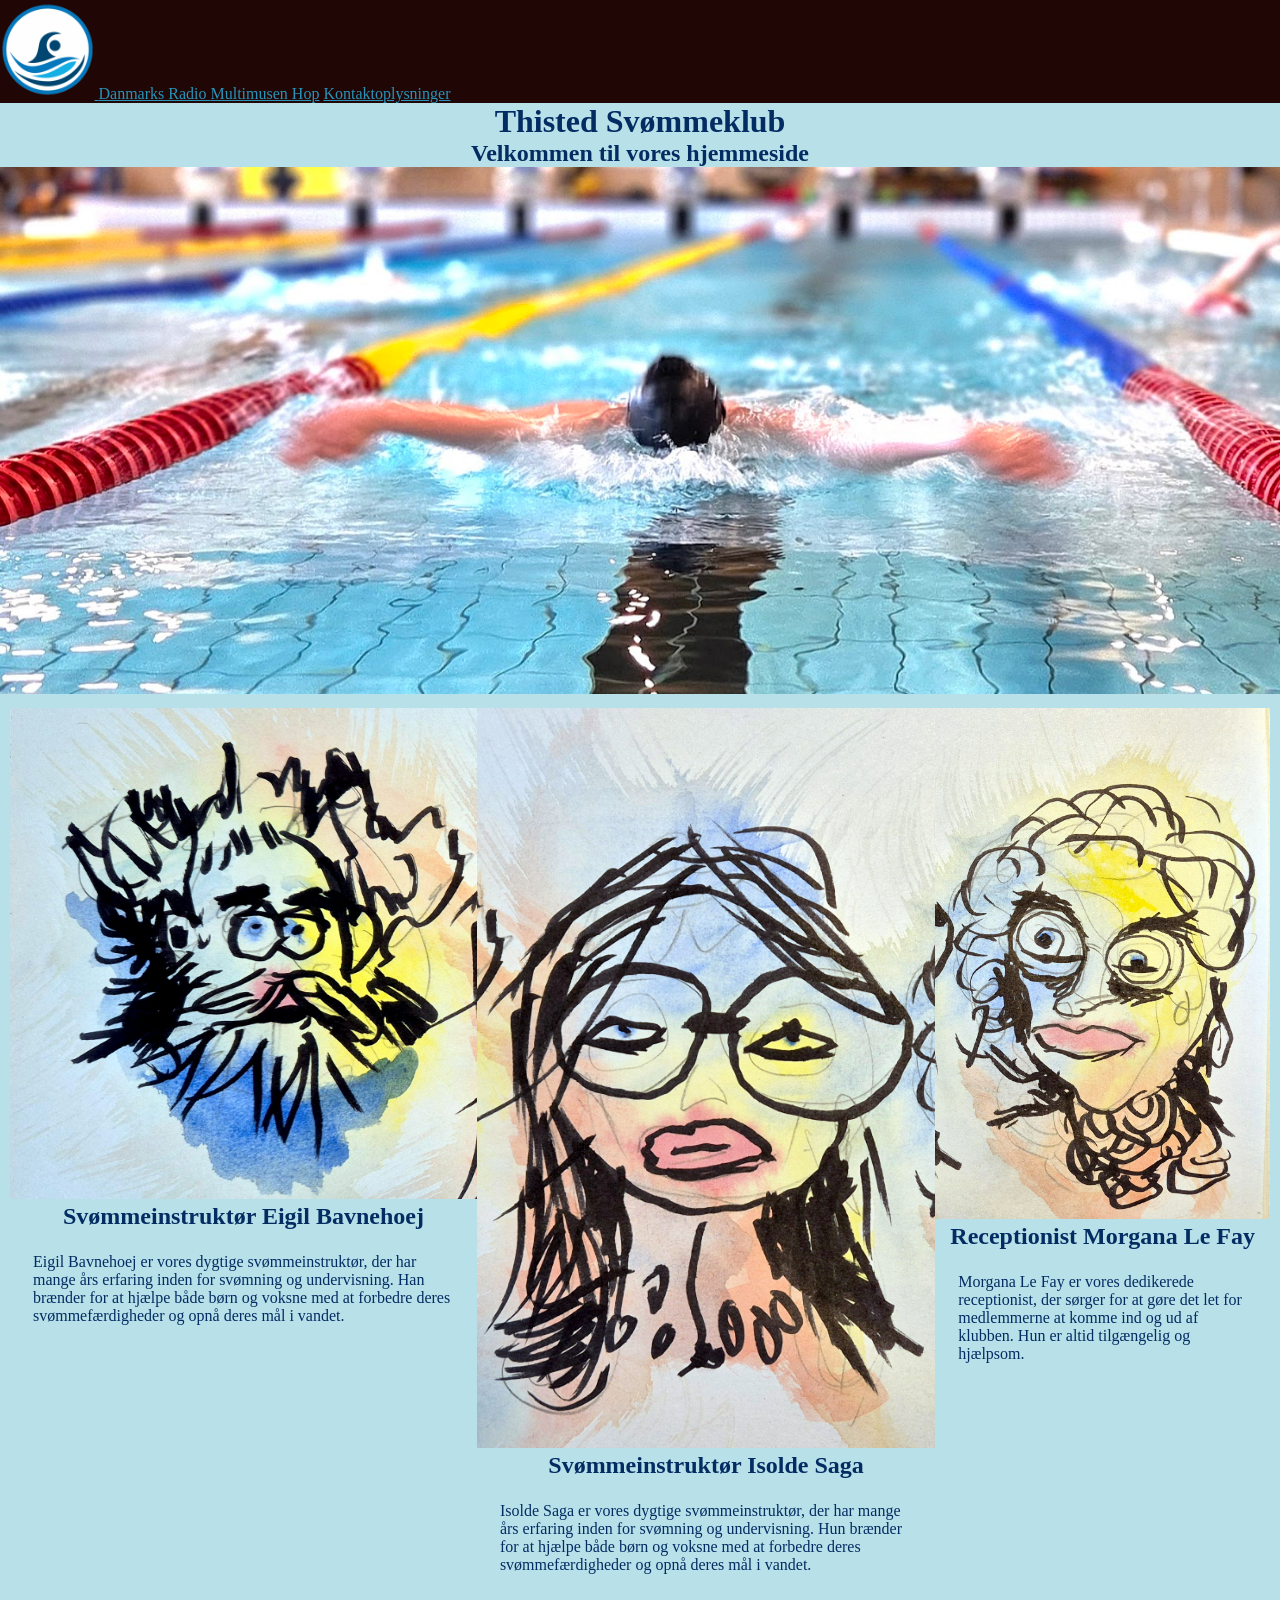
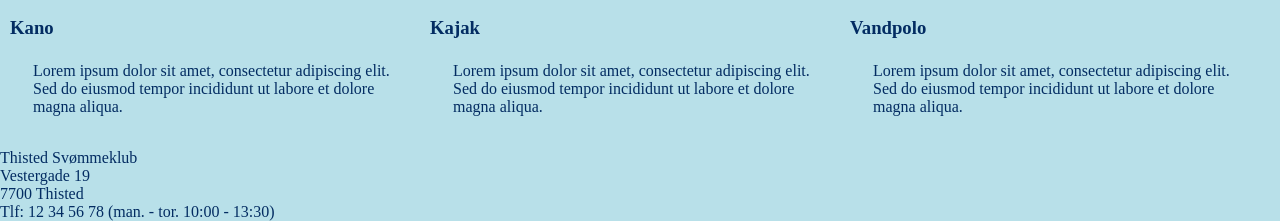
<file: index.html>
<!DOCTYPE html>
<html lang="da">
<head>
  <meta charset="UTF-8">
  <meta name="viewport" content="width=device-width, initial-scale=1.0">
  <meta http-equiv="X-UA-Compatible" content="ie=edge">
  <title>Thisted Svømmeklub</title>

  <!-- link til stylesheet -->
  <link rel="stylesheet" href="css/css.css">
</head>




<body>
  <!-- sidens indhold kommer her-->

<nav>
  <a href="index.html">
    <img src="images/swimlogo.png" alt="Logo for Thisted Svømmeklub">
  </a>

<!-- nogle links her -->
<a href="https://www.dr.dk">Danmarks Radio
</a>
<a href="https://multimusen.dk">Multimusen
</a>
<a href="#hop">Hop</a>
<a href="#Kontaktoplysninger">Kontaktoplysninger</a>
</nav>


<!-- Vi begynder med headeren -->
 <header>
  <h1>Thisted Svømmeklub</h1>
  <h2>Velkommen til vores hjemmeside</h2>

  <!-- sådan sætter man et billede ind-->
  <img src="images/headerbillede.jpg" alt="Billede af svømmer i aktion">
 </header>


  <main>
  <!-- her kommer det vigtigste indhold (bøffen i en burger) -->

  
    <div class="flexdemo">
  <article>
  <img src="images/forstander-EigilBavnehoej.png" alt="Billede af svømmeinstruktørEigil Bavnehoej">
  <h2>Svømmeinstruktør Eigil Bavnehoej</h2>
  <p>
  Eigil Bavnehoej er vores dygtige svømmeinstruktør, der har mange års erfaring inden for svømning og undervisning. Han brænder for at hjælpe både børn og voksne med at forbedre deres svømmefærdigheder og opnå deres mål i vandet.
  </p>
  </article>

  <article>
  <img src="images/isoldeSaga.png" alt="Billede af svømmelærer Isolde Saga">
  <h2>Svømmeinstruktør Isolde Saga</h2>
  <p>
  Isolde Saga er vores dygtige svømmeinstruktør, der har mange års erfaring inden for svømning og undervisning. Hun brænder for at hjælpe både børn og voksne med at forbedre deres svømmefærdigheder og opnå deres mål i vandet.
  </p>
  </article>

  <article id="hop">
  <img src="images/MorganaLeFay.png" alt="Billede af receptionist Morgana Le Fay">
  <h2>Receptionist Morgana Le Fay</h2>
  <p>
  Morgana Le Fay er vores dedikerede receptionist, der sørger for at gøre det let for medlemmerne at komme ind og ud af klubben. Hun er altid tilgængelig og hjælpsom.
  </p>
  </article>
  </div>

<!-- flexbox demo -->
 <div class="flexdemo">
  <article>
    <h3>Kano</h3>
    <p>Lorem ipsum dolor sit amet, consectetur adipiscing elit. Sed do eiusmod tempor incididunt ut labore et dolore magna aliqua.</p>
  </article>

  <article>
    <h3>Kajak</h3>
    <p>Lorem ipsum dolor sit amet, consectetur adipiscing elit. Sed do eiusmod tempor incididunt ut labore et dolore magna aliqua.</p>
  </article>

  <article>
    <h3>Vandpolo</h3>
    <p>Lorem ipsum dolor sit amet, consectetur adipiscing elit. Sed do eiusmod tempor incididunt ut labore et dolore magna aliqua.</p>
    </article>
 </div>


  </main>



<!-- her kommer footeren -->
 <footer>
  <!-- semantiske tags hedder noget som både mennesker og maskiner forstår -->
   <!-- her ligger vi praktiske oplysninger -->

   <!-- Kontaktoplysninger -->
    <article id="Kontaktoplysninger">
      Thisted Svømmeklub <br> 
      Vestergade 19 <br>
      7700 Thisted <br>
      Tlf: 12 34 56 78 (man. - tor. 10:00 - 13:30)
    </article>
 </footer>


  <!-- sådan tilføjer du et JavaScript -->
  <script src="js/js.js"></script>
</body>
</html>
</file>
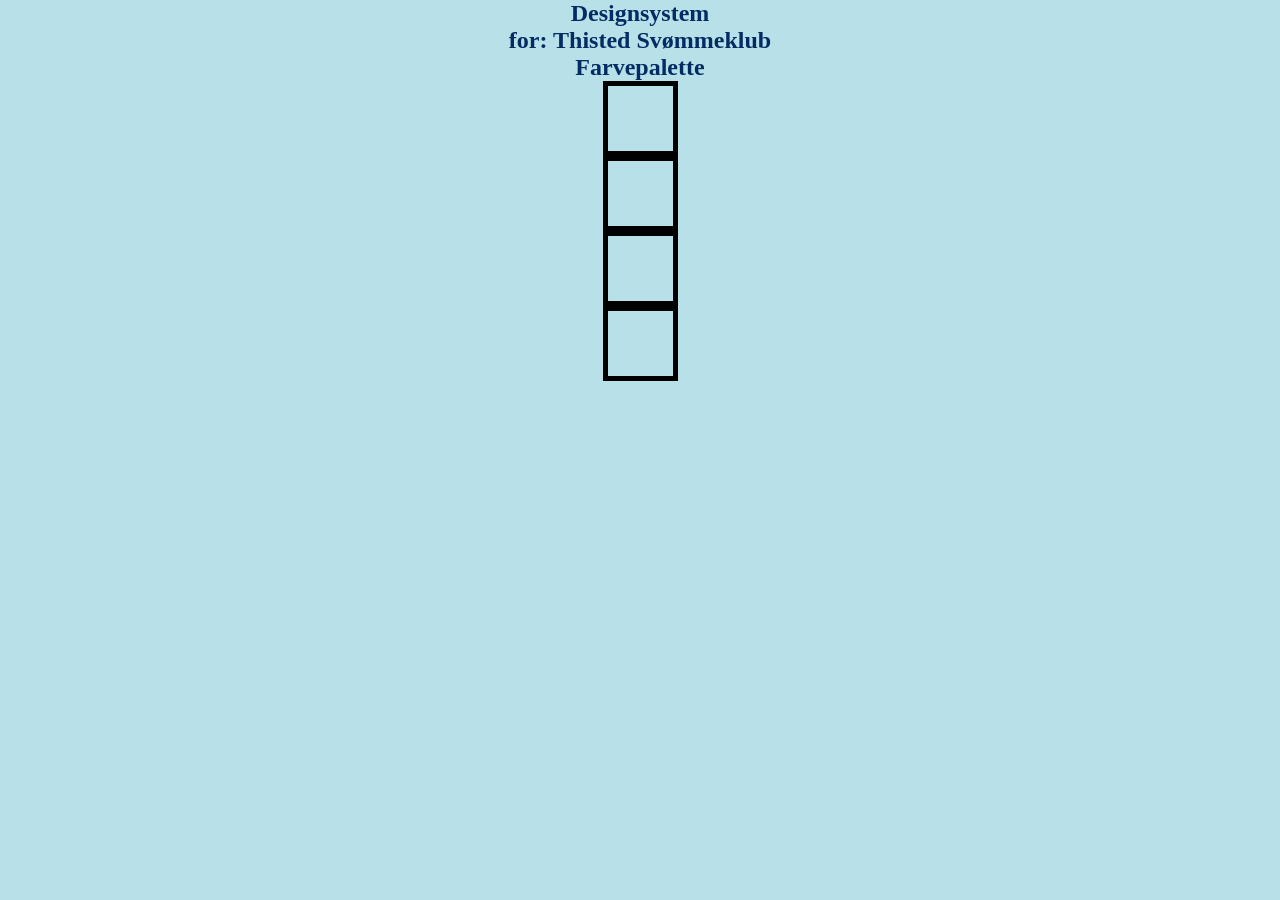
<file: designsystem.html>
<!DOCTYPE html>
<html lang="en">
<head>
    <meta charset="UTF-8">
    <meta name="viewport" content="width=device-width, initial-scale=1.0">
    <title>Document</title>

     <title>Designsystem: Landingpage</title>

  <!-- css fra din produktion -->
  <link rel="stylesheet" href="css/css.css">

  <!-- særligt css til designsystemet -->
  <link rel="stylesheet" href="css/designsystem.css">

</head>
<body>

    <article>
        <h1>Designsystem</h1>
        <h2>for: Thisted Svømmeklub</h2>
    </article>

    <section id="farver">
        <h2>Farvepalette</h2>

       <article class="farvepalette">
        <aside class="farvebox" id="farve1"></aside>
        <aside class="farvebox" id="farve2"></aside>
        <aside class="farvebox" id="farve3"></aside>
        <aside class="farvebox" id="farve4"></aside>
    </article> 
    </section>



</body>
</html>
</file>
<file: css/css.css>
/**
 * file: css/css.css
 * purpose: styling
 **/

/* Remove whitespace on top of certain browsers */
* {
  margin: 0;
  padding: 0;
  box-sizing: border-box;
}

/* shift+option: 8/9 = {} */

/* fonte og skrifttyper ligger øverst */

/* farvepalette */
:root {
  --tekst: #200605;
  --transparentblaa: #b8e0e9ca; 
  --pang: #c42f0f;
--kontrast1: #fbb26d;
--kontrast2: #fee9b4; 
--kontrast3: #e2e7e3; 
--kontrast4: #032c62; 
--kontrast5: #2794bb;
}



body {
  background-color: #b8e0e9;
  color: var(--kontrast4);
}
  
img {
  width:100%;
}
  
h1,h2{
  text-align: center;
}

p{
  padding:23px;
}

/* styles til navigation */
/* gør navigationen til en topklistret navigation */
nav {
  position: sticky;
  top: 0;
  color: var(--kontrast5); /* color: skriftens farve */
  background-color: var(--tekst); /* background-color: baggrundsfarve */
}

nav a {
  color: var(--kontrast5);
}

/* z-index: 1; gør at navigationen ligger ovenpå alt andet indhold */


/* gør logoet mindre */
nav a img {
  height: 99px;
  width: auto;
}


.flexdemo {
display: flex;
padding: 10px;

}
  

/* Define variables in the :root */
 

/* Use your variables on elements along these lines */
/*
:root {
  --contrast: lime;
  --backgr: #000;
}

--- You can use the variables like this ---

 main {
   color: var(--contrast);
   background-color: var(--backgr);
 }
*/
</file>
<file: css/designsystem.css>
/**
 * fil: designsystem.css
 * formål: styler selve designsystemet
 **/

 .farvebox {
    width: 75px;
    height: 75px;
    margin: auto;
    border: 5px solid black;
}

/* farvepaletten */
.farve1 {
    background-color: var(--kontrast5);
}
.farve2 {
    background-color: var(--kontrast4);
}
.farve3 {
    background-color: var(--kontrast3);
}
.farve4 {
    background-color: var(--kontrast2);
}
</file>
